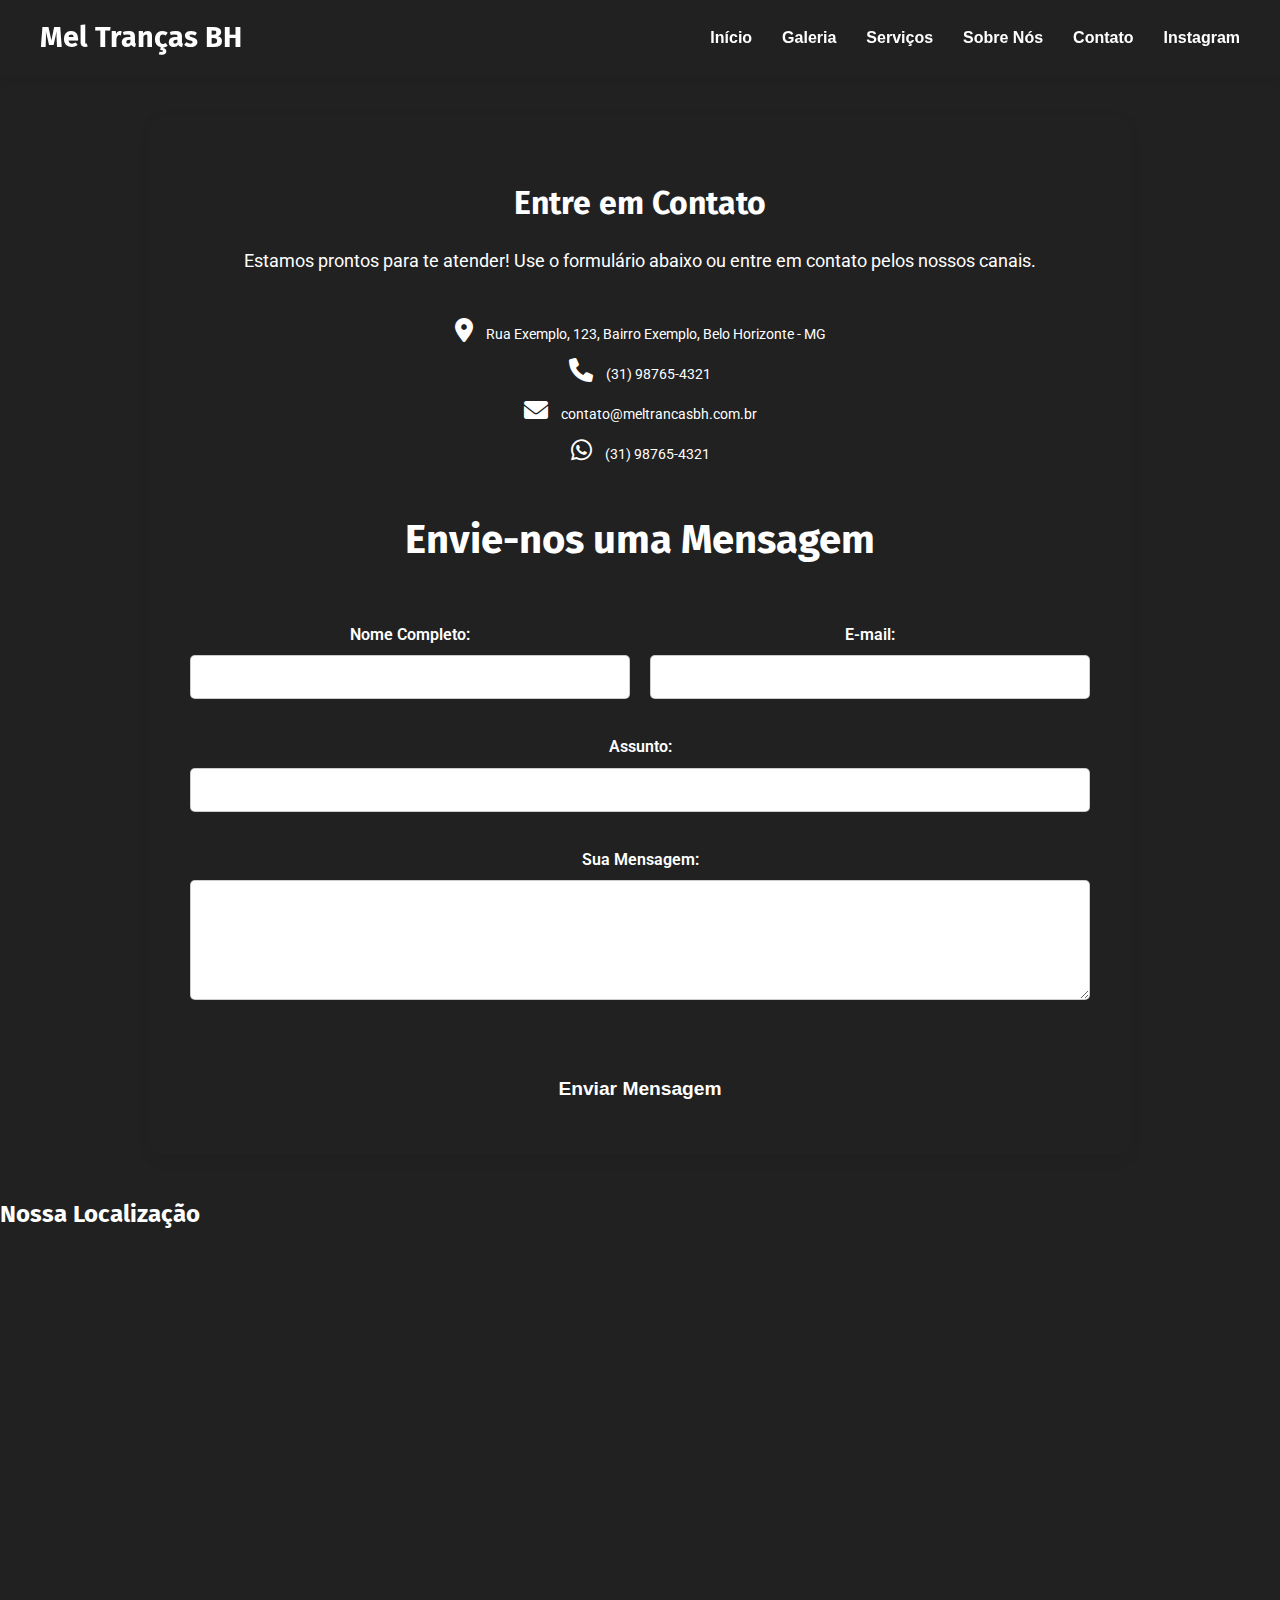
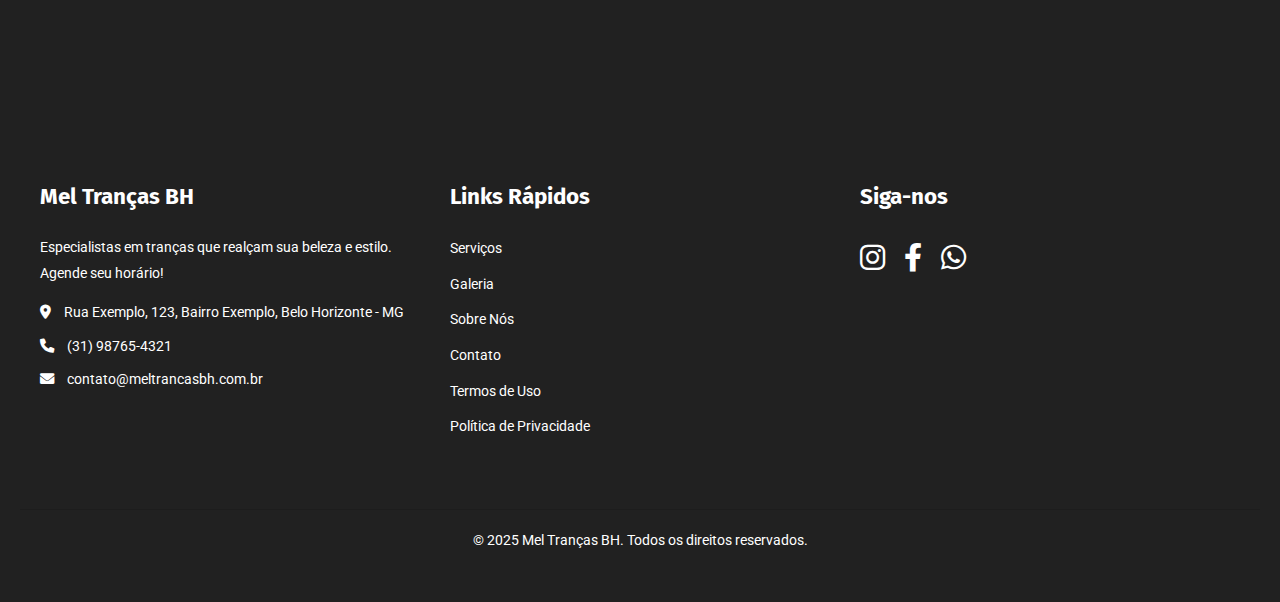
<file: contato.html>
<!DOCTYPE html>
<html lang="pt-BR">
<head>
    <meta charset="UTF-8">
    <meta name="viewport" content="width=device-width, initial-scale=1.0">
    <title>Contato - Mel Tranças BH</title>
    <link rel="stylesheet" href="style.css">
    <link rel="stylesheet" href="https://cdnjs.cloudflare.com/ajax/libs/font-awesome/6.0.0-beta3/css/all.min.css">
</head>
<body>
    <header>
        <nav>
            <div class="logo">
                <a href="index.html">Mel Tranças BH</a>
            </div>
            <ul class="nav-links">
                <li><a href="index.html">Início</a></li>
                <li><a href="galeria.html">Galeria</a></li>
                <li><a href="servicos.html">Serviços</a></li>
                <li><a href="sobre.html">Sobre Nós</a></li>
                <li><a href="contato.html">Contato</a></li>
                <li><a href="instagram.html">Instagram</a></li>
            </ul>
            <div class="burger">
                <div class="line1"></div>
                <div class="line2"></div>
                <div class="line3"></div>
            </div>
        </nav>
    </header>

    <main>
        <section class="contact-form-section">
            <h1>Entre em Contato</h1>
            <p class="contact-info">
                Estamos prontos para te atender! Use o formulário abaixo ou entre em contato pelos nossos canais.
            </p>
            <div class="contact-info">
                <span><i class="fas fa-map-marker-alt"></i> Rua Exemplo, 123, Bairro Exemplo, Belo Horizonte - MG</span>
                <span><i class="fas fa-phone"></i> (31) 98765-4321</span>
                <span><i class="fas fa-envelope"></i> contato@meltrancasbh.com.br</span>
                <span><i class="fab fa-whatsapp"></i> (31) 98765-4321</span>
            </div>

            <h2>Envie-nos uma Mensagem</h2>
            <form id="contactForm">
                <div class="form-group">
                    <label for="nome">Nome Completo:</label>
                    <input type="text" id="nome" name="nome" required>
                </div>
                <div class="form-group">
                    <label for="email">E-mail:</label>
                    <input type="email" id="email" name="email" required>
                </div>
                <div class="form-group full-width">
                    <label for="assunto">Assunto:</label>
                    <input type="text" id="assunto" name="assunto" required>
                </div>
                <div class="form-group full-width">
                    <label for="mensagem">Sua Mensagem:</label>
                    <textarea id="mensagem" name="mensagem" required></textarea>
                </div>
                <button type="submit">Enviar Mensagem</button>
            </form>
        </section>
        <section class="contact-map">
            <h2>Nossa Localização</h2>
            <iframe src="https://www.google.com/maps/embed?pb=!1m18!1m12!1m3!1d3749.569424785897!2d-43.93806282570086!3d-19.91892953689456!2m3!1f0!2f0!3f0!3m2!1i1024!2i768!4f13.1!3m3!1m2!1s0xa69986b53b3b3b%3A0x6a0c0a0a0a0a0a0a!2sBelo%20Horizonte%2C%20MG!5e0!3m2!1spt-BR!2sbr!4v1700000000000!5m2!1spt-BR!2sbr" width="100%" height="450" style="border:0;" allowfullscreen="" loading="lazy"></iframe>
        </section>
    </main>

    <footer>
        <div class="footer-content">
            <div class="footer-section about">
                <h3>Mel Tranças BH</h3>
                <p>Especialistas em tranças que realçam sua beleza e estilo. Agende seu horário!</p>
                <div class="contact-info">
                    <span><i class="fas fa-map-marker-alt"></i> Rua Exemplo, 123, Bairro Exemplo, Belo Horizonte - MG</span>
                    <span><i class="fas fa-phone"></i> (31) 98765-4321</span>
                    <span><i class="fas fa-envelope"></i> contato@meltrancasbh.com.br</span>
                </div>
            </div>
            <div class="footer-section links">
                <h3>Links Rápidos</h3>
                <ul>
                    <li><a href="servicos.html">Serviços</a></li>
                    <li><a href="galeria.html">Galeria</a></li>
                    <li><a href="sobre.html">Sobre Nós</a></li>
                    <li><a href="contato.html">Contato</a></li>
                    <li><a href="termos.html">Termos de Uso</a></li>
                    <li><a href="privacidade.html">Política de Privacidade</a></li>
                </ul>
            </div>
            <div class="footer-section social">
                <h3>Siga-nos</h3>
                <a href="https://instagram.com/meltrancasbh" target="_blank"><i class="fab fa-instagram"></i></a>
                <a href="https://facebook.com/meltrancasbh" target="_blank"><i class="fab fa-facebook-f"></i></a>
                <a href="https://wa.me/5531987654321" target="_blank"><i class="fab fa-whatsapp"></i></a>
            </div>
        </div>
        <div class="footer-bottom">
            &copy; 2025 Mel Tranças BH. Todos os direitos reservados.
        </div>
    </footer>

    <script src="script.js"></script>
</body>
</html>
</file>
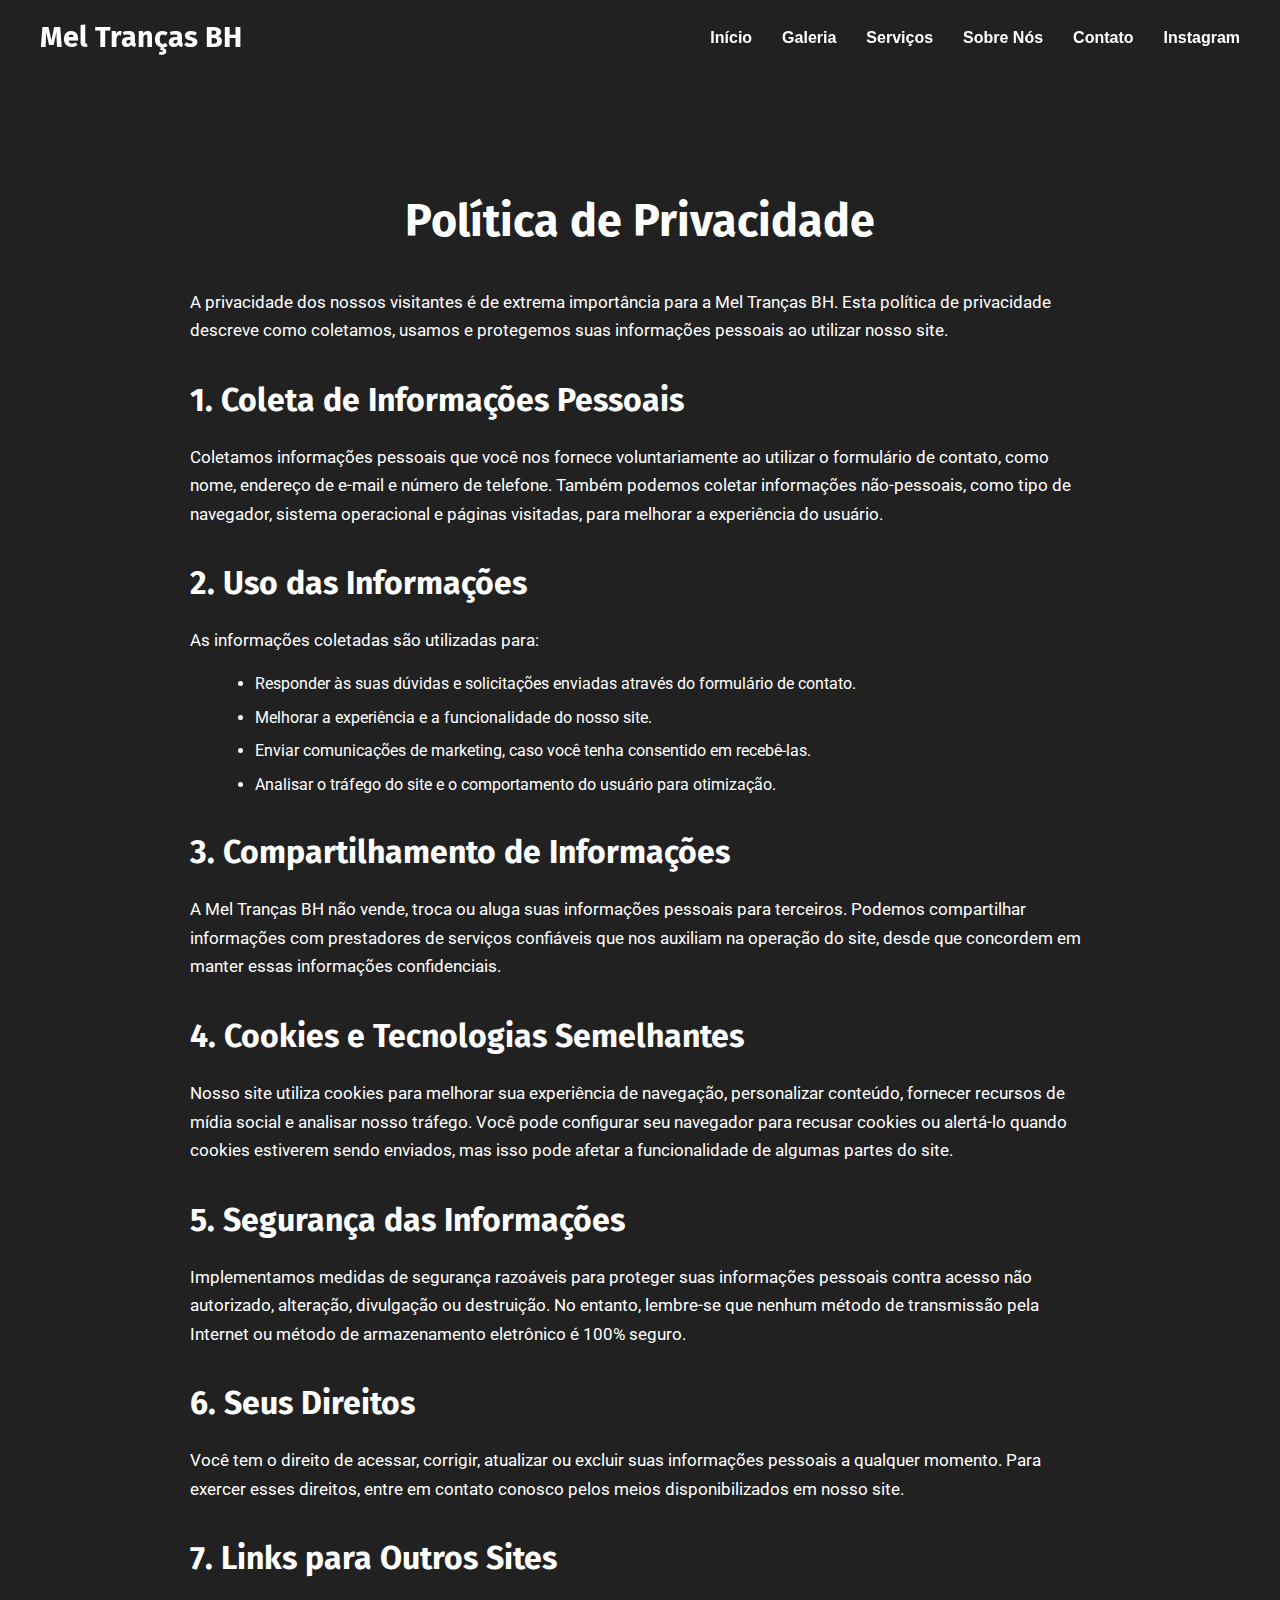
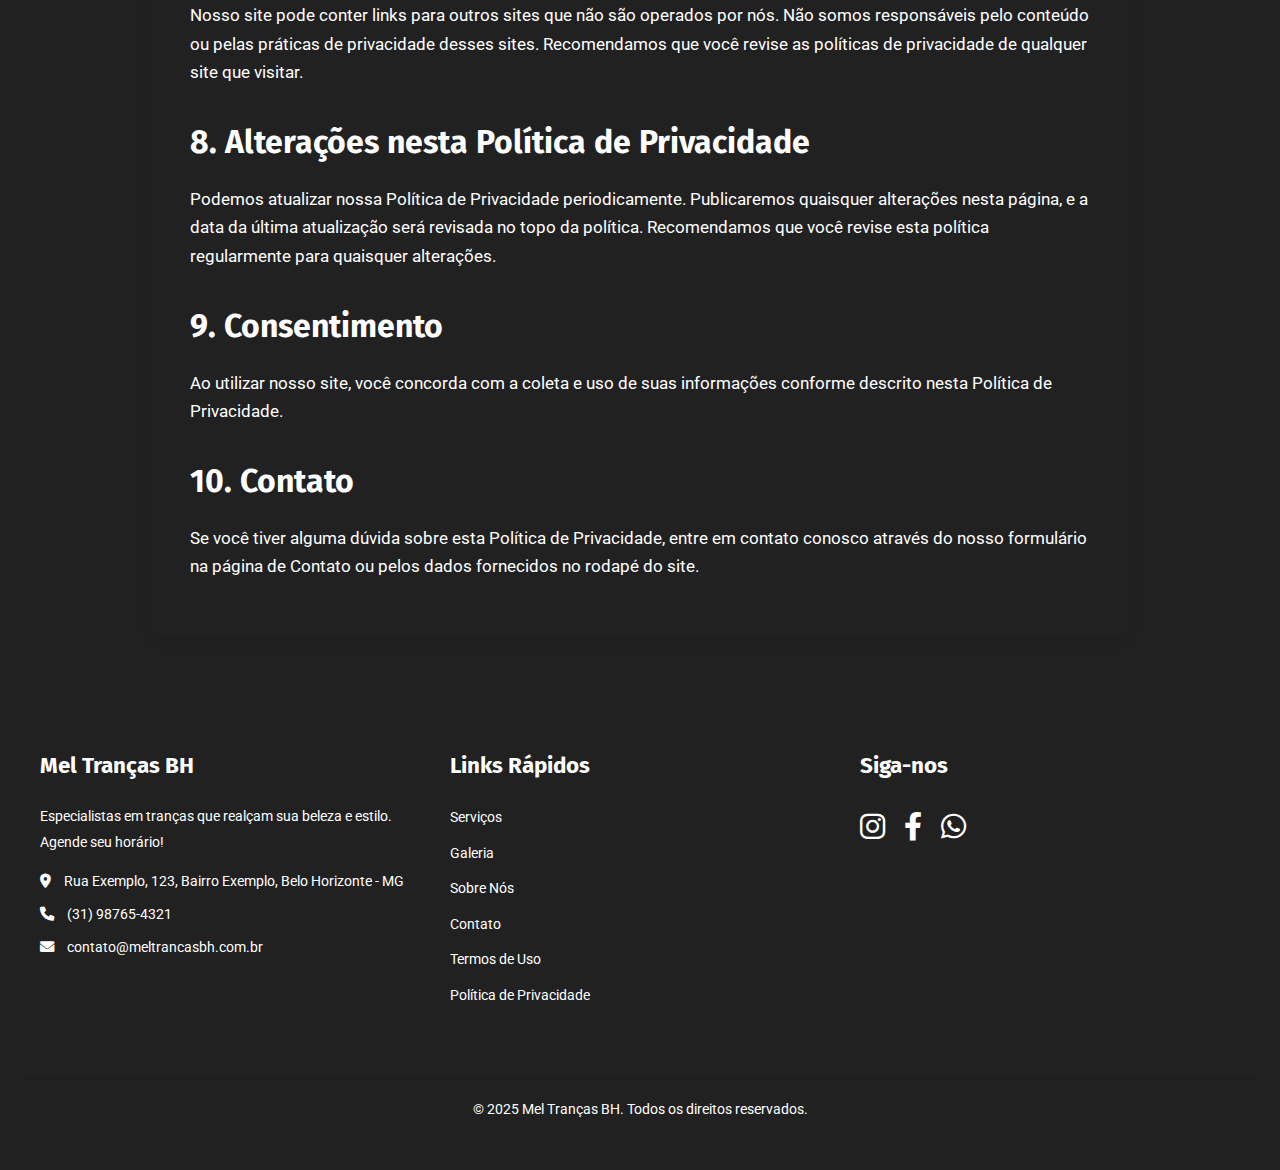
<file: privacidade.html>
<!DOCTYPE html>
<html lang="pt-BR">
<head>
    <meta charset="UTF-8">
    <meta name="viewport" content="width=device-width, initial-scale=1.0">
    <title>Política de Privacidade - Mel Tranças BH</title>
    <link rel="stylesheet" href="style.css">
    <link rel="stylesheet" href="https://cdnjs.cloudflare.com/ajax/libs/font-awesome/6.0.0-beta3/css/all.min.css">
</head>
<body>
    <header>
        <nav>
            <div class="logo">
                <a href="index.html">Mel Tranças BH</a>
            </div>
            <ul class="nav-links">
                <li><a href="index.html">Início</a></li>
                <li><a href="galeria.html">Galeria</a></li>
                <li><a href="servicos.html">Serviços</a></li>
                <li><a href="sobre.html">Sobre Nós</a></li>
                <li><a href="contato.html">Contato</a></li>
                <li><a href="instagram.html">Instagram</a></li>
            </ul>
            <div class="burger">
                <div class="line1"></div>
                <div class="line2"></div>
                <div class="line3"></div>
            </div>
        </nav>
    </header>

    <main>
        <section class="info-page-content">
            <h1>Política de Privacidade</h1>
            <p>A privacidade dos nossos visitantes é de extrema importância para a Mel Tranças BH. Esta política de privacidade descreve como coletamos, usamos e protegemos suas informações pessoais ao utilizar nosso site.</p>

            <h2>1. Coleta de Informações Pessoais</h2>
            <p>Coletamos informações pessoais que você nos fornece voluntariamente ao utilizar o formulário de contato, como nome, endereço de e-mail e número de telefone. Também podemos coletar informações não-pessoais, como tipo de navegador, sistema operacional e páginas visitadas, para melhorar a experiência do usuário.</p>

            <h2>2. Uso das Informações</h2>
            <p>As informações coletadas são utilizadas para:</p>
            <ul>
                <li>Responder às suas dúvidas e solicitações enviadas através do formulário de contato.</li>
                <li>Melhorar a experiência e a funcionalidade do nosso site.</li>
                <li>Enviar comunicações de marketing, caso você tenha consentido em recebê-las.</li>
                <li>Analisar o tráfego do site e o comportamento do usuário para otimização.</li>
            </ul>

            <h2>3. Compartilhamento de Informações</h2>
            <p>A Mel Tranças BH não vende, troca ou aluga suas informações pessoais para terceiros. Podemos compartilhar informações com prestadores de serviços confiáveis que nos auxiliam na operação do site, desde que concordem em manter essas informações confidenciais.</p>

            <h2>4. Cookies e Tecnologias Semelhantes</h2>
            <p>Nosso site utiliza cookies para melhorar sua experiência de navegação, personalizar conteúdo, fornecer recursos de mídia social e analisar nosso tráfego. Você pode configurar seu navegador para recusar cookies ou alertá-lo quando cookies estiverem sendo enviados, mas isso pode afetar a funcionalidade de algumas partes do site.</p>

            <h2>5. Segurança das Informações</h2>
            <p>Implementamos medidas de segurança razoáveis para proteger suas informações pessoais contra acesso não autorizado, alteração, divulgação ou destruição. No entanto, lembre-se que nenhum método de transmissão pela Internet ou método de armazenamento eletrônico é 100% seguro.</p>

            <h2>6. Seus Direitos</h2>
            <p>Você tem o direito de acessar, corrigir, atualizar ou excluir suas informações pessoais a qualquer momento. Para exercer esses direitos, entre em contato conosco pelos meios disponibilizados em nosso site.</p>

            <h2>7. Links para Outros Sites</h2>
            <p>Nosso site pode conter links para outros sites que não são operados por nós. Não somos responsáveis pelo conteúdo ou pelas práticas de privacidade desses sites. Recomendamos que você revise as políticas de privacidade de qualquer site que visitar.</p>

            <h2>8. Alterações nesta Política de Privacidade</h2>
            <p>Podemos atualizar nossa Política de Privacidade periodicamente. Publicaremos quaisquer alterações nesta página, e a data da última atualização será revisada no topo da política. Recomendamos que você revise esta política regularmente para quaisquer alterações.</p>

            <h2>9. Consentimento</h2>
            <p>Ao utilizar nosso site, você concorda com a coleta e uso de suas informações conforme descrito nesta Política de Privacidade.</p>

            <h2>10. Contato</h2>
            <p>Se você tiver alguma dúvida sobre esta Política de Privacidade, entre em contato conosco através do nosso formulário na página de Contato ou pelos dados fornecidos no rodapé do site.</p>
        </section>
    </main>

    <footer>
        <div class="footer-content">
            <div class="footer-section about">
                <h3>Mel Tranças BH</h3>
                <p>Especialistas em tranças que realçam sua beleza e estilo. Agende seu horário!</p>
                <div class="contact-info">
                    <span><i class="fas fa-map-marker-alt"></i> Rua Exemplo, 123, Bairro Exemplo, Belo Horizonte - MG</span>
                    <span><i class="fas fa-phone"></i> (31) 98765-4321</span>
                    <span><i class="fas fa-envelope"></i> contato@meltrancasbh.com.br</span>
                </div>
            </div>
            <div class="footer-section links">
                <h3>Links Rápidos</h3>
                <ul>
                    <li><a href="servicos.html">Serviços</a></li>
                    <li><a href="galeria.html">Galeria</a></li>
                    <li><a href="sobre.html">Sobre Nós</a></li>
                    <li><a href="contato.html">Contato</a></li>
                    <li><a href="termos.html">Termos de Uso</a></li>
                    <li><a href="privacidade.html">Política de Privacidade</a></li>
                </ul>
            </div>
            <div class="footer-section social">
                <h3>Siga-nos</h3>
                <a href="https://instagram.com/meltrancasbh" target="_blank"><i class="fab fa-instagram"></i></a>
                <a href="https://facebook.com/meltrancasbh" target="_blank"><i class="fab fa-facebook-f"></i></a>
                <a href="https://wa.me/5531987654321" target="_blank"><i class="fab fa-whatsapp"></i></a>
            </div>
        </div>
        <div class="footer-bottom">
            &copy; 2025 Mel Tranças BH. Todos os direitos reservados.
        </div>
    </footer>

    <script src="script.js"></script>
</body>
</html>
</file>
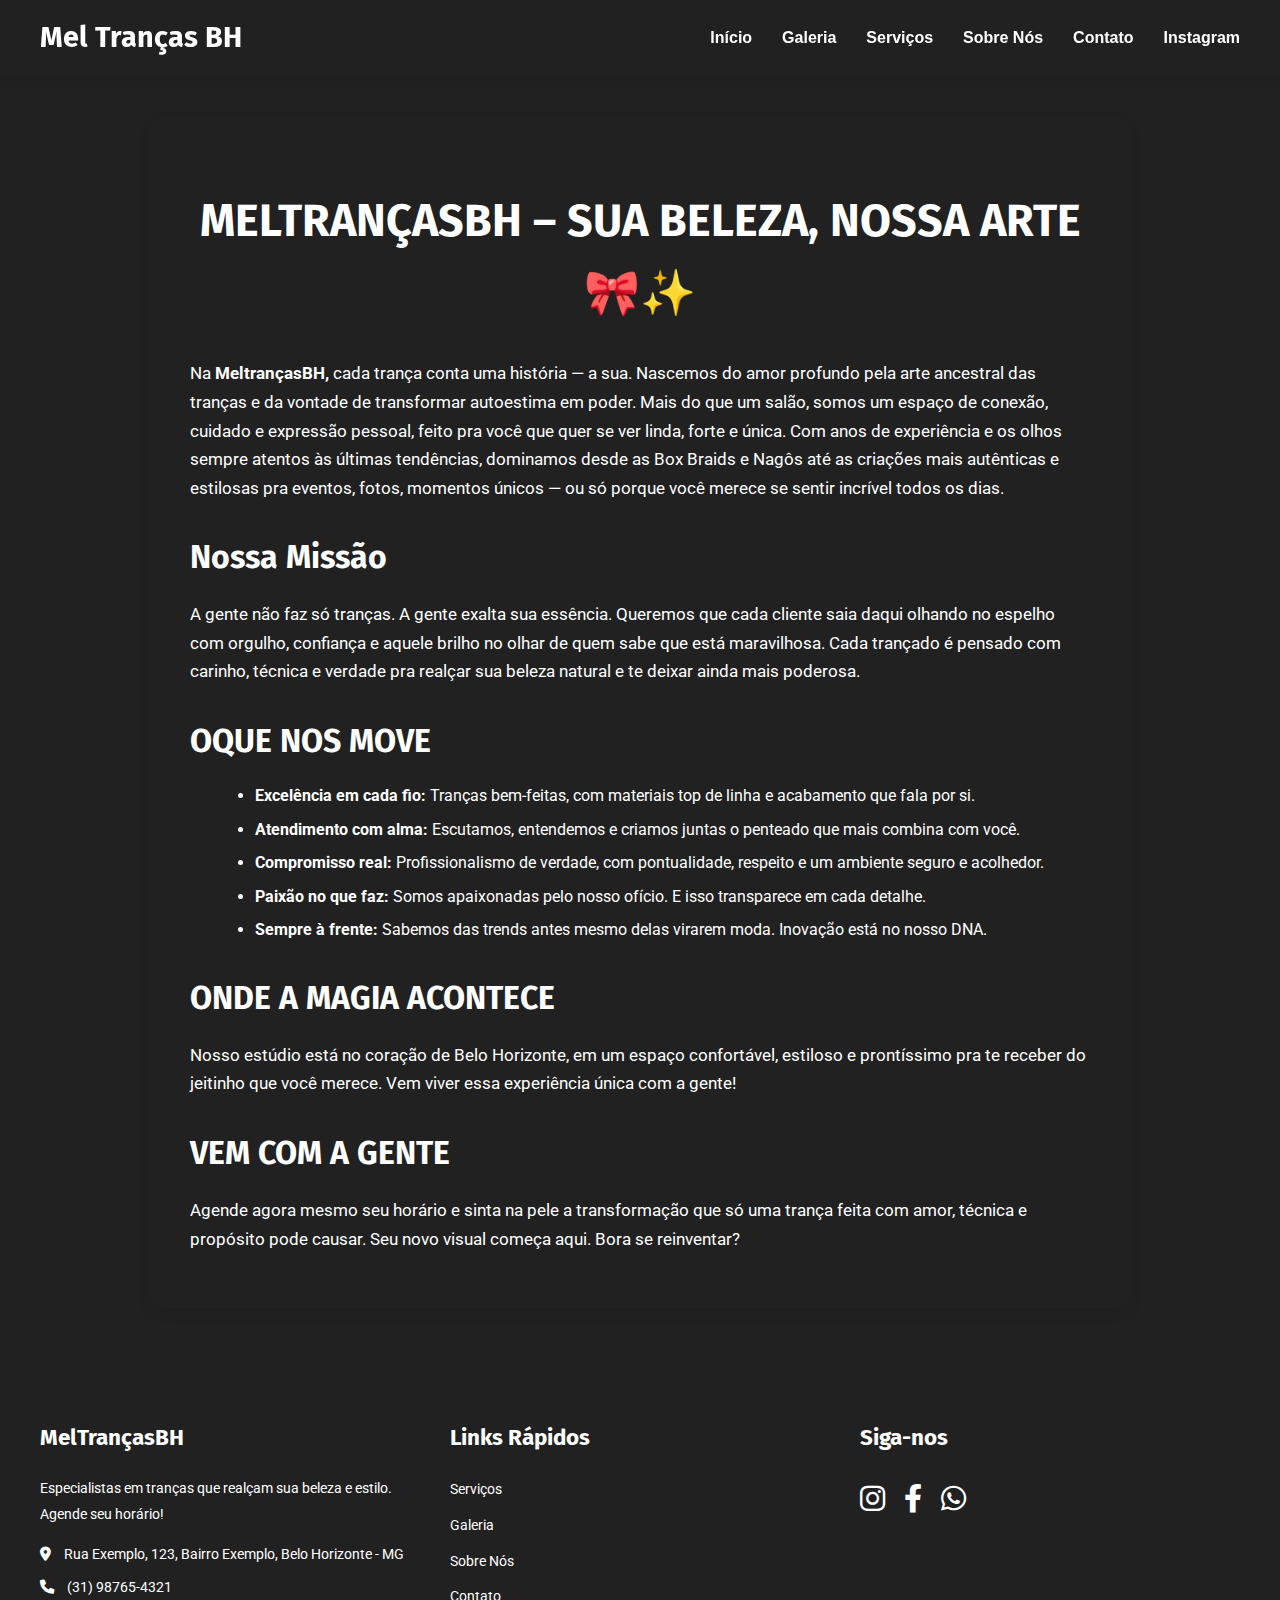
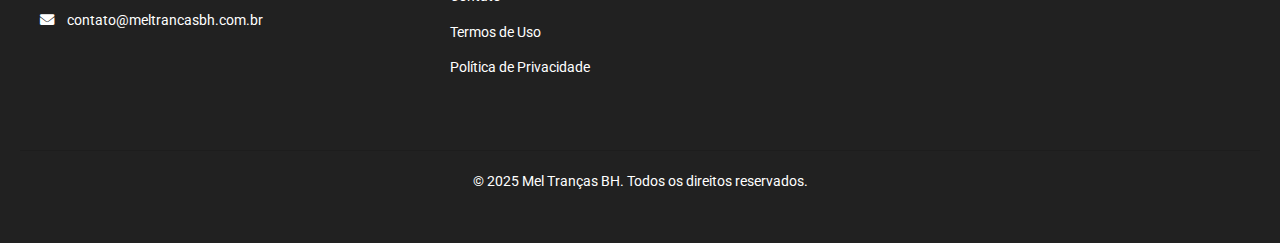
<file: sobre.html>
<!DOCTYPE html>
<html lang="pt-BR">
<head>
    <meta charset="UTF-8">
    <meta name="viewport" content="width=device-width, initial-scale=1.0">
    <title>Sobre Nós - Mel Tranças BH</title>
    <link rel="stylesheet" href="style.css">
    <link rel="stylesheet" href="https://cdnjs.cloudflare.com/ajax/libs/font-awesome/6.0.0-beta3/css/all.min.css">
</head>
<body>
    <header>
        <nav>
            <div class="logo">
                <a href="index.html">Mel Tranças BH</a>
            </div>
            <ul class="nav-links">
                <li><a href="index.html">Início</a></li>
                <li><a href="galeria.html">Galeria</a></li>
                <li><a href="servicos.html">Serviços</a></li>
                <li><a href="sobre.html">Sobre Nós</a></li>
                <li><a href="contato.html">Contato</a></li>
                <li><a href="instagram.html">Instagram</a></li>
            </ul>
            <div class="burger">
                <div class="line1"></div>
                <div class="line2"></div>
                <div class="line3"></div>
            </div>
        </nav>
    </header>

    <main>
        <section class="info-page-content">
            <h1>MELTRANÇASBH – SUA BELEZA, NOSSA ARTE 🎀✨</h1>
            <p>Na <strong>MeltrançasBH,</strong> cada trança conta uma história — a sua. Nascemos do amor profundo pela arte ancestral das tranças e da vontade de transformar autoestima em poder. Mais do que um salão, somos um espaço de conexão, cuidado e expressão pessoal, feito pra você que quer se ver linda, forte e única.

Com anos de experiência e os olhos sempre atentos às últimas tendências, dominamos desde as Box Braids e Nagôs até as criações mais autênticas e estilosas pra eventos, fotos, momentos únicos — ou só porque você merece se sentir incrível todos os dias.</p>

            <h2>Nossa Missão</h2>
            <p>A gente não faz só tranças. A gente exalta sua essência. Queremos que cada cliente saia daqui olhando no espelho com orgulho, confiança e aquele brilho no olhar de quem sabe que está maravilhosa. Cada trançado é pensado com carinho, técnica e verdade pra realçar sua beleza natural e te deixar ainda mais poderosa.</p>

            <h2>OQUE NOS MOVE</h2>
            <ul>
                <li><strong>Excelência em cada fio:</strong> Tranças bem-feitas, com materiais top de linha e acabamento que fala por si.</li>
                <li><strong>Atendimento com alma:</strong> Escutamos, entendemos e criamos juntas o penteado que mais combina com você.</li>
                <li><strong>Compromisso real:</strong> Profissionalismo de verdade, com pontualidade, respeito e um ambiente seguro e acolhedor.</li>
                <li><strong>Paixão no que faz:</strong> Somos apaixonadas pelo nosso ofício. E isso transparece em cada detalhe.</li>
                <li><strong> Sempre à frente:</strong> Sabemos das trends antes mesmo delas virarem moda. Inovação está no nosso DNA.</li>
            </ul>

            <h2>ONDE A MAGIA ACONTECE</h2>
            <p>Nosso estúdio está no coração de Belo Horizonte, em um espaço confortável, estiloso e prontíssimo pra te receber do jeitinho que você merece. Vem viver essa experiência única com a gente!</p> 
            <h2>VEM COM A GENTE</h2>
            <p>Agende agora mesmo seu horário e sinta na pele a transformação que só uma trança feita com amor, técnica e propósito pode causar.
Seu novo visual começa aqui. Bora se reinventar?</p>
        </section>
    </main>

    <footer>
        <div class="footer-content">
            <div class="footer-section about">
                <h3>MelTrançasBH</h3>
                <p>Especialistas em tranças que realçam sua beleza e estilo. Agende seu horário!</p>
                <div class="contact-info">
                    <span><i class="fas fa-map-marker-alt"></i> Rua Exemplo, 123, Bairro Exemplo, Belo Horizonte - MG</span>
                    <span><i class="fas fa-phone"></i> (31) 98765-4321</span>
                    <span><i class="fas fa-envelope"></i> contato@meltrancasbh.com.br</span>
                </div>
            </div>
            <div class="footer-section links">
                <h3>Links Rápidos</h3>
                <ul>
                    <li><a href="servicos.html">Serviços</a></li>
                    <li><a href="galeria.html">Galeria</a></li>
                    <li><a href="sobre.html">Sobre Nós</a></li>
                    <li><a href="contato.html">Contato</a></li>
                    <li><a href="termos.html">Termos de Uso</a></li>
                    <li><a href="privacidade.html">Política de Privacidade</a></li>
                </ul>
            </div>
            <div class="footer-section social">
                <h3>Siga-nos</h3>
                <a href="https://instagram.com/meltrancasbh" target="_blank"><i class="fab fa-instagram"></i></a>
                <a href="https://facebook.com/meltrancasbh" target="_blank"><i class="fab fa-facebook-f"></i></a>
                <a href="https://wa.me/5531987654321" target="_blank"><i class="fab fa-whatsapp"></i></a>
            </div>
        </div>
        <div class="footer-bottom">
            &copy; 2025 Mel Tranças BH. Todos os direitos reservados.
        </div>
    </footer>

    <script src="script.js"></script>
</body>
</html>
</file>
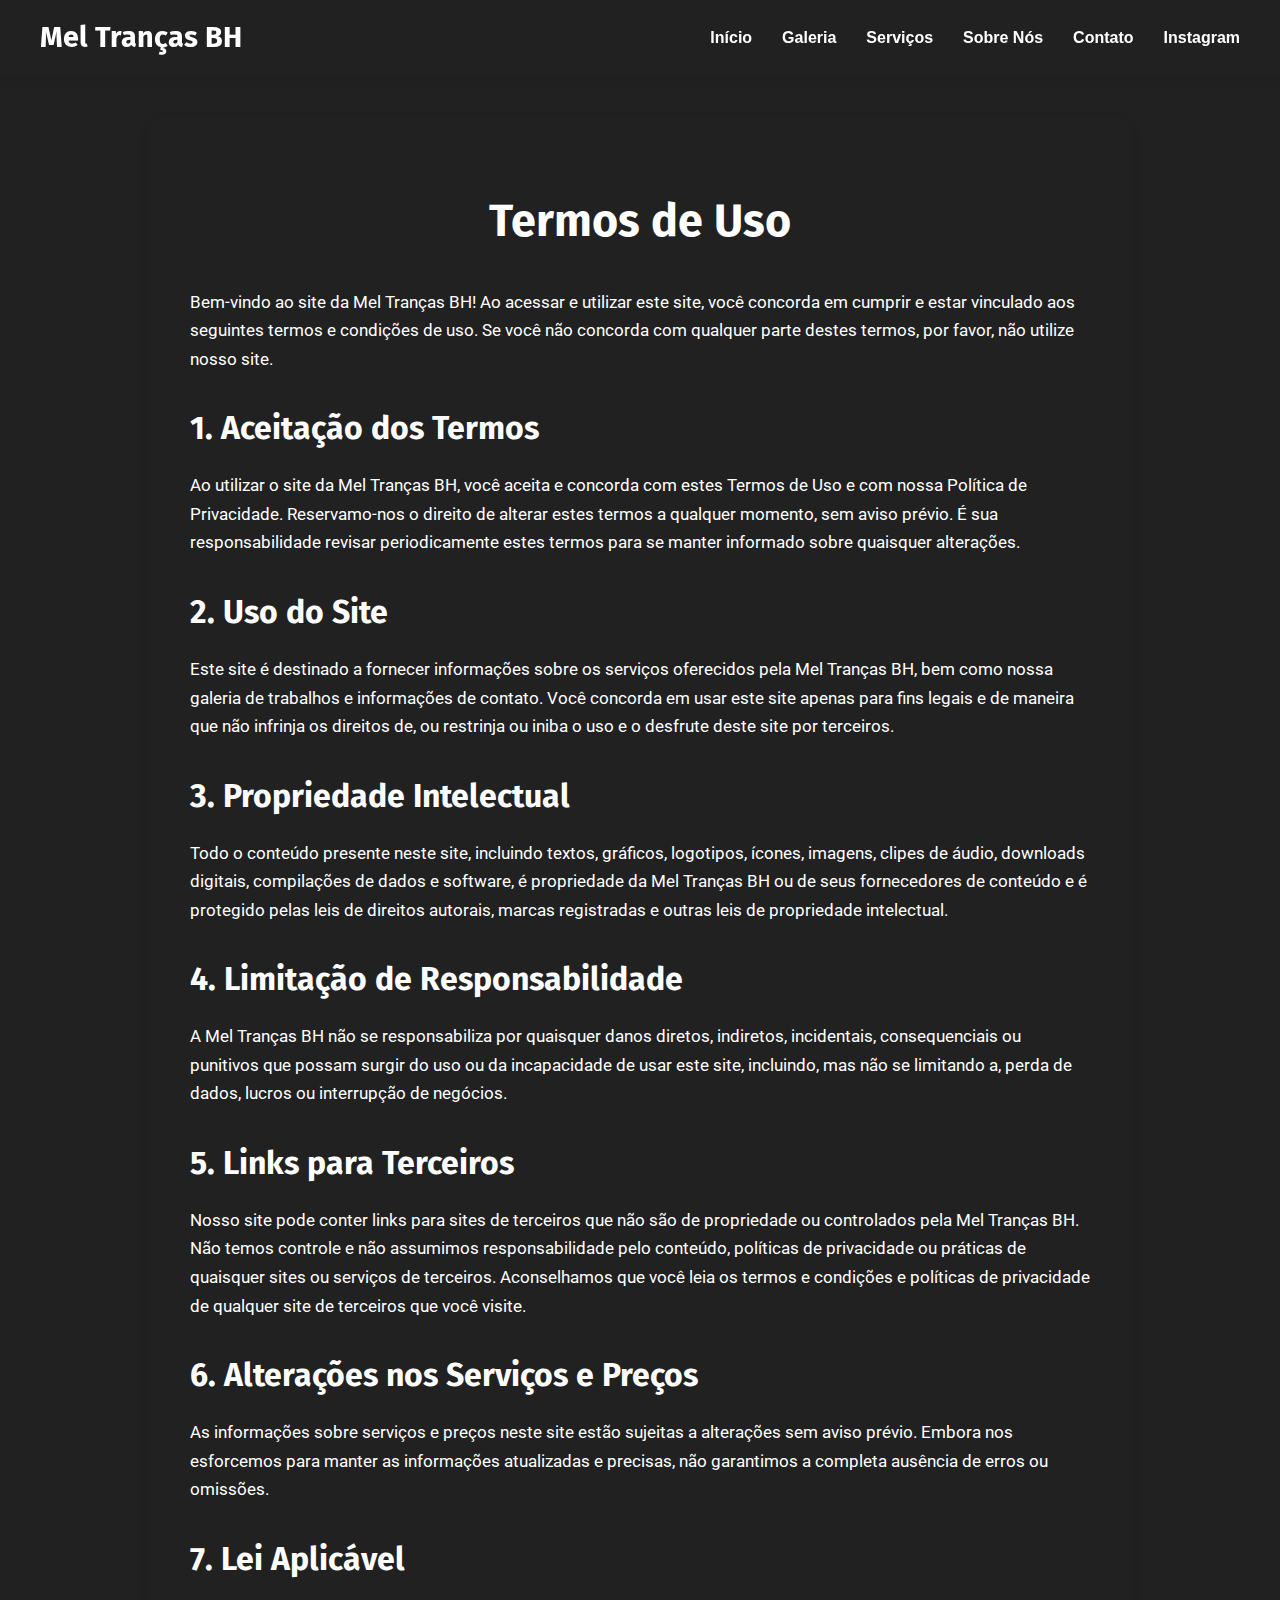
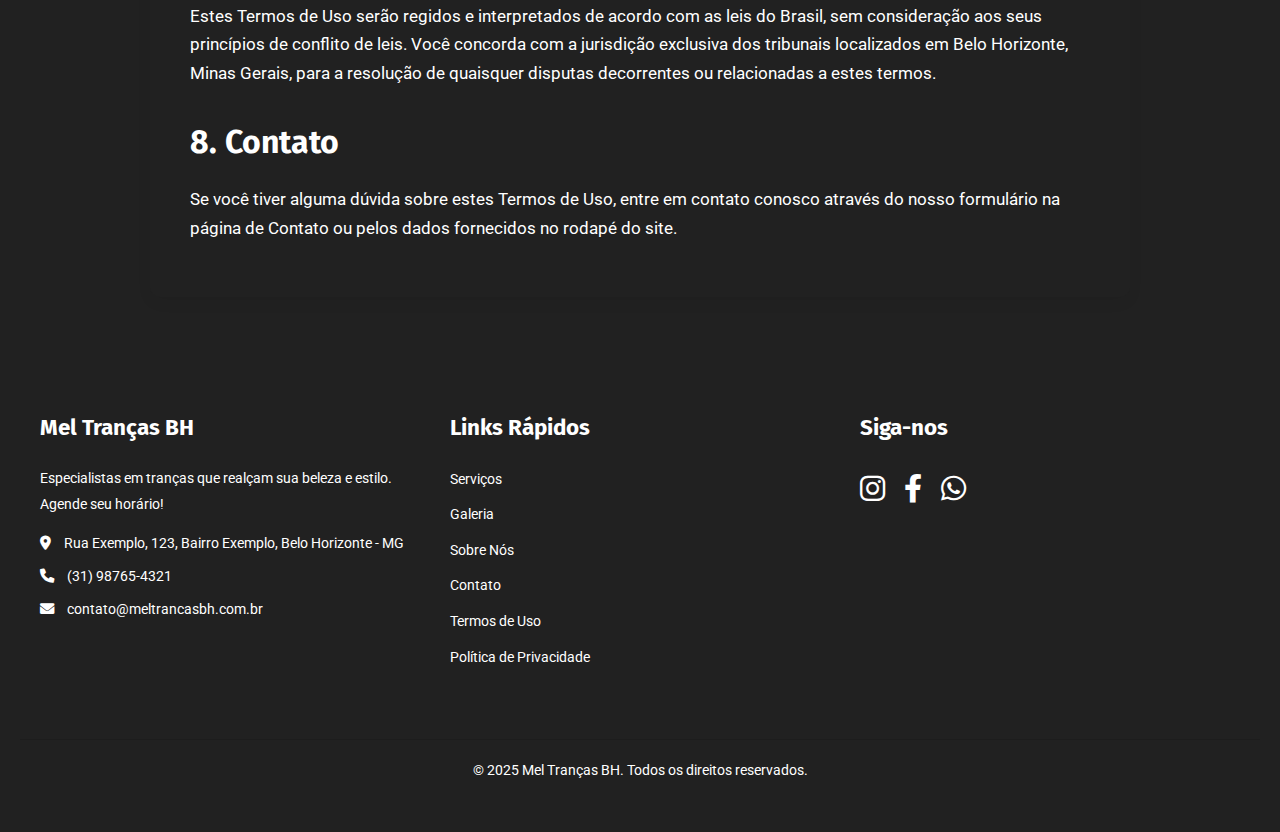
<file: termos.html>
<!DOCTYPE html>
<html lang="pt-BR">
<head>
    <meta charset="UTF-8">
    <meta name="viewport" content="width=device-width, initial-scale=1.0">
    <title>Termos de Uso - Mel Tranças BH</title>
    <link rel="stylesheet" href="style.css">
    <link rel="stylesheet" href="https://cdnjs.cloudflare.com/ajax/libs/font-awesome/6.0.0-beta3/css/all.min.css">
</head>
<body>
    <header>
        <nav>
            <div class="logo">
                <a href="index.html">Mel Tranças BH</a>
            </div>
            <ul class="nav-links">
                <li><a href="index.html">Início</a></li>
                <li><a href="galeria.html">Galeria</a></li>
                <li><a href="servicos.html">Serviços</a></li>
                <li><a href="sobre.html">Sobre Nós</a></li>
                <li><a href="contato.html">Contato</a></li>
                <li><a href="instagram.html">Instagram</a></li>
            </ul>
            <div class="burger">
                <div class="line1"></div>
                <div class="line2"></div>
                <div class="line3"></div>
            </div>
        </nav>
    </header>

    <main>
        <section class="info-page-content">
            <h1>Termos de Uso</h1>
            <p>Bem-vindo ao site da Mel Tranças BH! Ao acessar e utilizar este site, você concorda em cumprir e estar vinculado aos seguintes termos e condições de uso. Se você não concorda com qualquer parte destes termos, por favor, não utilize nosso site.</p>

            <h2>1. Aceitação dos Termos</h2>
            <p>Ao utilizar o site da Mel Tranças BH, você aceita e concorda com estes Termos de Uso e com nossa Política de Privacidade. Reservamo-nos o direito de alterar estes termos a qualquer momento, sem aviso prévio. É sua responsabilidade revisar periodicamente estes termos para se manter informado sobre quaisquer alterações.</p>

            <h2>2. Uso do Site</h2>
            <p>Este site é destinado a fornecer informações sobre os serviços oferecidos pela Mel Tranças BH, bem como nossa galeria de trabalhos e informações de contato. Você concorda em usar este site apenas para fins legais e de maneira que não infrinja os direitos de, ou restrinja ou iniba o uso e o desfrute deste site por terceiros.</p>

            <h2>3. Propriedade Intelectual</h2>
            <p>Todo o conteúdo presente neste site, incluindo textos, gráficos, logotipos, ícones, imagens, clipes de áudio, downloads digitais, compilações de dados e software, é propriedade da Mel Tranças BH ou de seus fornecedores de conteúdo e é protegido pelas leis de direitos autorais, marcas registradas e outras leis de propriedade intelectual.</p>

            <h2>4. Limitação de Responsabilidade</h2>
            <p>A Mel Tranças BH não se responsabiliza por quaisquer danos diretos, indiretos, incidentais, consequenciais ou punitivos que possam surgir do uso ou da incapacidade de usar este site, incluindo, mas não se limitando a, perda de dados, lucros ou interrupção de negócios.</p>

            <h2>5. Links para Terceiros</h2>
            <p>Nosso site pode conter links para sites de terceiros que não são de propriedade ou controlados pela Mel Tranças BH. Não temos controle e não assumimos responsabilidade pelo conteúdo, políticas de privacidade ou práticas de quaisquer sites ou serviços de terceiros. Aconselhamos que você leia os termos e condições e políticas de privacidade de qualquer site de terceiros que você visite.</p>

            <h2>6. Alterações nos Serviços e Preços</h2>
            <p>As informações sobre serviços e preços neste site estão sujeitas a alterações sem aviso prévio. Embora nos esforcemos para manter as informações atualizadas e precisas, não garantimos a completa ausência de erros ou omissões.</p>

            <h2>7. Lei Aplicável</h2>
            <p>Estes Termos de Uso serão regidos e interpretados de acordo com as leis do Brasil, sem consideração aos seus princípios de conflito de leis. Você concorda com a jurisdição exclusiva dos tribunais localizados em Belo Horizonte, Minas Gerais, para a resolução de quaisquer disputas decorrentes ou relacionadas a estes termos.</p>

            <h2>8. Contato</h2>
            <p>Se você tiver alguma dúvida sobre estes Termos de Uso, entre em contato conosco através do nosso formulário na página de Contato ou pelos dados fornecidos no rodapé do site.</p>
        </section>
    </main>

    <footer>
        <div class="footer-content">
            <div class="footer-section about">
                <h3>Mel Tranças BH</h3>
                <p>Especialistas em tranças que realçam sua beleza e estilo. Agende seu horário!</p>
                <div class="contact-info">
                    <span><i class="fas fa-map-marker-alt"></i> Rua Exemplo, 123, Bairro Exemplo, Belo Horizonte - MG</span>
                    <span><i class="fas fa-phone"></i> (31) 98765-4321</span>
                    <span><i class="fas fa-envelope"></i> contato@meltrancasbh.com.br</span>
                </div>
            </div>
            <div class="footer-section links">
                <h3>Links Rápidos</h3>
                <ul>
                    <li><a href="servicos.html">Serviços</a></li>
                    <li><a href="galeria.html">Galeria</a></li>
                    <li><a href="sobre.html">Sobre Nós</a></li>
                    <li><a href="contato.html">Contato</a></li>
                    <li><a href="termos.html">Termos de Uso</a></li>
                    <li><a href="privacidade.html">Política de Privacidade</a></li>
                </ul>
            </div>
            <div class="footer-section social">
                <h3>Siga-nos</h3>
                <a href="https://instagram.com/meltrancasbh" target="_blank"><i class="fab fa-instagram"></i></a>
                <a href="https://facebook.com/meltrancasbh" target="_blank"><i class="fab fa-facebook-f"></i></a>
                <a href="https://wa.me/5531987654321" target="_blank"><i class="fab fa-whatsapp"></i></a>
            </div>
        </div>
        <div class="footer-bottom">
            &copy; 2025 Mel Tranças BH. Todos os direitos reservados.
        </div>
    </footer>

    <script src="script.js"></script>
</body>
</html>
</file>
<file: style.css>
/* Importação de Fontes (Exemplo: Google Fonts) */
@import url('https://fonts.googleapis.com/css2?family=Fira+Sans:wght@700&family=Roboto:wght@400;500&display=swap');

:root {
    /* Variáveis de Cor - PERSONALIZAR AQUI */
    /* Estas variáveis estão sem valores para que você possa defini-los um por um. */
    /* Exemplo: --primary-color: #8A2BE2; */

    --primary-color: ;
    --secondary-color: ;
    --text-color: #fff;
    --light-bg: ;
    --dark-bg: ;
    --white: ;
    --gray-light: ;
    --gray-dark: ;
    --whatsapp-green: ;

    --cor-fundo-geral: #212121;
    --cor-texto-padrao: #fff;
    --cor-cabecalho-fundo: #212121;
    --cor-cabecalho-texto: #fff;
    --cor-titulo-principal: #fff;
    --cor-subtitulo-hero: #fff;
    --cor-botao-primario-fundo: ;
    --cor-botao-primario-texto: #fff;
    --cor-botao-secundario-borda: #fefefe;
    --cor-botao-secundario-texto: #212121;
    --cor-servico-item-fundo: ;
    --cor-galeria-overlay: ; /* Ex: rgba(0, 0, 0, 0.7) */
    --cor-depoimentos-fundo: ;
    --cor-depoimentos-texto: ;
    --cor-rodape-fundo: #212121;
    --cor-rodape-texto: #fff;
    --cor-icones-sociais: #fff;

    /* Variáveis de sombra - Manter ou personalizar */
    --servico-card-shadow: 0 5px 15px rgba(0, 0, 0, 0.1);
    --servico-card-hover-shadow: 0 10px 25px rgba(0, 0, 0, 0.2);
    /* Cores de texto para o card de serviço - Vão usar as variáveis acima quando definidas */
    --servico-item-title-color: var(--cor-titulo-principal);
    --servico-item-text-color: var(--cor-texto-padrao);
}

/* Base e Tipografia */
body {
    font-family: 'Roboto', sans-serif;
    margin: 0;
    padding: 0;
    line-height: 1.6;
    color: var(--cor-texto-padrao); /* Use a variável para personalizar */
    background-color: var(--cor-fundo-geral); /* Use a variável para personalizar */
    overflow-x: hidden;
}

h1, h2, h3, h4, h5, h6 {
    font-family: 'Fira Sans', sans-serif;
    color: var(--cor-titulo-principal); /* Use a variável para personalizar */
    margin-bottom: 1rem;
}

.hero-content p {
    font-family: 'Arial Nova', sans-serif; /* Se Arial Nova não carregar, ele usará a próxima fonte disponível */
    font-size: 1.3rem;
    margin-bottom: 30px;
    color: var(--cor-subtitulo-hero); /* Use a variável para personalizar */
}

a {
    text-decoration: none;
    color: var(--cor-titulo-principal); /* Use a variável para personalizar */
    transition: color 0.3s ease;
}

a:hover {
    color: var(--secondary-color); /* Use a variável para personalizar */
}

.container {
    max-width: 1200px;
    margin: 0 auto;
    padding: 20px;
}

/* Botões */
.btn-primary, .btn-secondary {
    display: inline-block;
    padding: 12px 25px;
    border-radius: 5px;
    font-weight: 600;
    text-align: center;
    transition: background-color 0.3s ease, transform 0.2s ease;
    cursor: pointer;
    margin-top: 15px;
}

.btn-primary {
    background-color: var(--cor-botao-primario-fundo); /* Personalizar */
    color: var(--cor-botao-primario-texto); /* Personalizar */
    border: none;
}

.btn-primary:hover {
    background-color: var(--secondary-color); /* Personalizar */
    transform: translateY(-2px);
}

.btn-whatsapp {
    background-color: var(--whatsapp-green); /* Personalizar */
    color: var(--white); /* Personalizar */
    margin-left: 10px;
}

.btn-whatsapp:hover {
    background-color: ; /* Personalizar */
    transform: translateY(-2px);
}

.btn-secondary {
    background-color: transparent;
    color: var(--cor-botao-secundario-texto); /* Personalizar */
    border: 2px solid var(--cor-botao-secundario-borda); /* Personalizar */
}

.btn-secondary:hover {
    background-color: var(--cor-botao-secundario-borda); /* Personalizar */
    color: var(--white); /* Personalizar */
    transform: translateY(-2px);
}

/* Header e Navegação */
header {
    background-color: var(--cor-cabecalho-fundo); /* Personalizar */
    color: var(--cor-cabecalho-texto); /* Personalizar */
    padding: 15px 0;
    box-shadow: 0 2px 10px rgba(0, 0, 0, 0.1);
    position: sticky;
    top: 0;
    z-index: 1000;
}

nav {
    display: flex;
    justify-content: space-between;
    align-items: center;
    max-width: 1200px;
    margin: 0 auto;
    padding: 0 20px;
}

.logo {
    font-family: 'Fira Sans', sans-serif;
    font-size: 1.8rem;
    font-weight: 700;
}

.logo a {
    color: var(--cor-cabecalho-texto); /* Personalizar */
    text-decoration: none;
}

.nav-links {
    display: flex;
    list-style: none;
    margin: 0;
    padding: 0;
}

.nav-links li {
    margin-left: 30px;
}

.nav-links a {
    font-family: 'Arial Nova', sans-serif; /* FONTE ARIAL NOVA */
    color: var(--cor-cabecalho-texto); /* Personalizar */
    font-weight: 600;
    padding: 5px 0;
    position: relative;
}

.nav-links a::after {
    content: '';
    position: absolute;
    width: 0%;
    height: 2px;
    display: block;
    margin-top: 5px;
    right: 0;
    background: var(--secondary-color); /* Personalizar */
    transition: width 0.4s ease;
}

.nav-links a:hover::after {
    width: 100%;
    left: 0;
    background: var(--secondary-color); /* Personalizar */
}

.burger {
    display: none;
    cursor: pointer;
    flex-direction: column;
    justify-content: space-around;
    width: 30px;
    height: 25px;
}

.burger div {
    width: 100%;
    height: 3px;
    background-color: var(--cor-cabecalho-texto); /* Personalizar */
    border-radius: 5px;
    transition: all 0.3s ease;
}

/* Hero Section */
.hero-section {
    background: url('close-de-uma-mulher-de-biquini_1048944-22595275.jpg') no-repeat center center/cover;
    color: var(--cor-cabecalho-texto); /* Personalizar */
    text-align: center;
    padding: 150px 20px;
    display: flex;
    align-items: center;
    justify-content: center;
    min-height: 600px;
    position: relative;
    z-index: 1;
}

.hero-section::before {
    content: '';
    position: absolute;
    top: 0;
    left: 0;
    width: 100%;
    height: 100%;
    background-color: rgba(0, 0, 0, 0.4); /* Manter semi-transparente para o overlay */
    z-index: -1;
}

.hero-content {
    max-width: 800px;
}

.hero-content h1 {
    font-size: 3.5rem;
    margin-bottom: 20px;
    line-height: 1.2;
    color: var(--cor-cabecalho-texto); /* Personalizar */
}

/* Destaques de Serviços (Seção Mais Bonita) */
.destaques-servicos, .galeria-preview, .depoimentos, .contact-form-section, .info-page-content, .instagram-feed {
    padding: 80px 20px;
    text-align: center;
    background-color: var(--cor-fundo-geral); /* Personalizar */
    margin-bottom: 20px;
    border-radius: 10px;
    box-shadow: 0 5px 15px rgba(0, 0, 0, 0.05);
}

.destaques-servicos h2, .galeria-preview h2, .depoimentos h2, .contact-form-section h2, .info-page-content h2 {
    font-size: 2.5rem;
    margin-bottom: 50px;
    color: var(--cor-titulo-principal); /* Personalizar */
}
/* Removendo títulos do Instagram Feed */
.instagram-feed h2, .instagram-feed p {
    display: none; /* Esconde o título e o parágrafo no Instagram Feed */
}


.servicos-grid {
    display: grid;
    /* Ajustado para 2 colunas em telas maiores para 4 itens */
    grid-template-columns: repeat(auto-fit, minmax(300px, 1fr));
    gap: 30px;
    max-width: 900px; /* Ajustado para 2 colunas */
    margin: 0 auto;
}

.servico-item {
    background-color: var(--cor-servico-item-fundo); /* Personalizar */
    padding: 30px;
    border-radius: 12px;
    box-shadow: var(--servico-card-shadow);
    transition: transform 0.3s ease, box-shadow 0.3s ease;
    text-align: center;
    position: relative;
    overflow: hidden;
    display: flex;
    flex-direction: column;
    justify-content: space-between;
}

.servico-item:hover {
    transform: translateY(-10px) scale(1.02);
    box-shadow: var(--servico-card-hover-shadow);
}

.servico-item img {
    width: 100%;
    height: 220px;
    object-fit: cover;
    border-radius: 8px;
    margin-bottom: 20px;
    transition: transform 0.3s ease;
}

.servico-item:hover img {
    transform: scale(1.03);
}

.servico-item h3 {
    font-size: 1.6rem;
    color: var(--servico-item-title-color); /* Personalizar */
    margin-bottom: 15px;
    text-transform: uppercase;
    letter-spacing: 0.5px;
}

.servico-item p {
    font-size: 1rem;
    color: var(--servico-item-text-color); /* Personalizar */
    line-height: 1.7;
    margin-bottom: 25px;
    flex-grow: 1;
}

.servico-item .btn-primary {
    align-self: center;
    padding: 10px 22px;
    font-size: 0.95rem;
}

/* Galeria Preview */
.gallery-grid {
    display: grid;
    /* Para 6 imagens, 3 colunas em telas maiores é ideal */
    grid-template-columns: repeat(auto-fit, minmax(280px, 1fr));
    gap: 20px;
    max-width: 1200px;
    margin: 0 auto 30px auto;
}

.gallery-item {
    position: relative;
    overflow: hidden;
    border-radius: 8px;
    box-shadow: 0 2px 8px rgba(0, 0, 0, 0.1);
    cursor: pointer;
    background-color: var(--cor-servico-item-fundo); /* Personalizar */
}

.gallery-item img {
    width: 100%;
    height: 250px;
    object-fit: cover;
    display: block;
    transition: transform 0.3s ease;
}

.gallery-item:hover img {
    transform: scale(1.05);
}

.gallery-item-overlay {
    position: absolute;
    top: 0;
    left: 0;
    width: 100%;
    height: 100%;
    background-color: var(--cor-galeria-overlay); /* Personalizar */
    color: var(--white); /* Personalizar */
    display: flex;
    justify-content: center;
    align-items: center;
    opacity: 0;
    transition: opacity 0.3s ease;
    font-size: 3rem;
}

.gallery-item:hover .gallery-item-overlay {
    opacity: 1;
}

/* Depoimentos */
.depoimentos {
    background-color: var(--cor-depoimentos-fundo); /* Personalizar */
    color: var(--cor-depoimentos-texto); /* Personalizar */
    padding: 60px 20px;
    border-radius: 10px;
}

.depoimentos h2 {
    color: var(--cor-titulo-principal); /* Personalizar */
}

.depoimento-carrossel {
    display: flex;
    overflow-x: auto;
    scroll-snap-type: x mandatory;
    -webkit-overflow-scrolling: touch;
    gap: 20px;
    padding-bottom: 20px;
    justify-content: center;
}

.depoimento-item {
    flex: 0 0 350px;
    background-color: var(--cor-servico-item-fundo); /* Personalizar */
    color: var(--cor-depoimentos-texto); /* Personalizar */
    padding: 30px;
    border-radius: 10px;
    box-shadow: 0 4px 10px rgba(0, 0, 0, 0.1);
    text-align: center;
    scroll-snap-align: start;
    display: flex;
    flex-direction: column;
    justify-content: space-between;
    min-height: 180px;
}

.depoimento-item p {
    font-style: italic;
    margin-bottom: 15px;
    font-size: 1.1rem;
}

.depoimento-item span {
    font-weight: 600;
    color: var(--cor-titulo-principal); /* Personalizar */
}

/* Footer */
footer {
    background-color: var(--cor-rodape-fundo); /* Personalizar */
    color: var(--cor-rodape-texto); /* Personalizar */
    padding: 50px 20px;
    text-align: center;
}

.footer-content {
    display: flex;
    justify-content: space-around;
    flex-wrap: wrap;
    max-width: 1200px;
    margin: 0 auto;
    gap: 30px;
}

.footer-section {
    flex: 1;
    min-width: 250px;
    margin-bottom: 20px;
    text-align: left;
}

.footer-section h3 {
    color: var(--secondary-color); /* Personalizar */
    margin-bottom: 20px;
    font-size: 1.4rem;
}

.footer-section p {
    font-size: 0.9rem;
    line-height: 1.8;
}

.footer-section ul {
    list-style: none;
    padding: 0;
    margin: 0;
}

.footer-section ul li {
    margin-bottom: 10px;
}

.footer-section ul li a {
    color: var(--cor-rodape-texto); /* Personalizar */
    font-size: 0.9rem;
}

.footer-section ul li a:hover {
    color: var(--secondary-color); /* Personalizar */
}

.footer-section.social a {
    font-size: 1.8rem;
    margin-right: 15px;
    color: var(--cor-icones-sociais); /* Personalizar */
}

.footer-section.social a:hover {
    color: var(--secondary-color); /* Personalizar */
}

.contact-info span {
    display: block;
    margin-bottom: 10px;
    font-size: 0.9rem;
}

.contact-info i {
    margin-right: 10px;
    color: var(--secondary-color); /* Personalizar */
}

.footer-bottom {
    margin-top: 40px;
    padding-top: 20px;
    border-top: 1px solid rgba(0, 0, 0, 0.1); /* Manter borda ou personalizar */
    font-size: 0.85rem;
    text-align: center;
    color: var(--cor-rodape-texto); /* Personalizar */
}

/* --- Páginas Internas --- */

/* Páginas de Conteúdo Geral (Sobre Nós, Termos, Privacidade) */
.info-page-content {
    max-width: 900px;
    margin: 40px auto;
    padding: 40px;
    background-color: var(--cor-fundo-geral); /* Personalizar */
    border-radius: 10px;
    box-shadow: 0 5px 15px rgba(0, 0, 0, 0.05);
    text-align: left;
}

.info-page-content h1 {
    font-size: 2.8rem;
    color: var(--cor-titulo-principal); /* Personalizar */
    text-align: center;
    margin-bottom: 30px;
}

.info-page-content h2 {
    font-size: 2rem;
    color: var(--secondary-color); /* Personalizar */
    margin-top: 30px;
    margin-bottom: 15px;
}

.info-page-content p {
    margin-bottom: 15px;
    line-height: 1.7;
    font-size: 1.05rem;
    color: var(--cor-texto-padrao); /* Personalizar */
}

.info-page-content ul {
    list-style: disc;
    margin-left: 25px;
    margin-bottom: 15px;
}

.info-page-content ul li {
    margin-bottom: 8px;
    color: var(--cor-texto-padrao); /* Personalizar */
}

/* Página de Galeria */
.gallery-section {
    padding: 80px 20px;
    text-align: center;
    background-color: var(--cor-fundo-geral); /* Personalizar */
}

.gallery-section h1 {
    font-size: 3rem;
    margin-bottom: 50px;
    color: var(--cor-titulo-principal); /* Personalizar */
}

.gallery-categories {
    margin-bottom: 40px;
    display: flex;
    justify-content: center;
    flex-wrap: wrap;
    gap: 15px;
}

.gallery-categories button {
    background-color: var(--cor-botao-primario-fundo); /* Personalizar */
    color: var(--cor-botao-primario-texto); /* Personalizar */
    border: none;
    padding: 10px 25px;
    border-radius: 5px;
    font-size: 1.1rem;
    cursor: pointer;
    transition: background-color 0.3s ease, transform 0.2s ease;
}

.gallery-categories button:hover, .gallery-categories button.active {
    background-color: var(--secondary-color); /* Personalizar */
    transform: translateY(-2px);
}

.gallery-full-grid {
    display: grid;
    grid-template-columns: repeat(auto-fit, minmax(280px, 1fr));
    gap: 20px;
    max-width: 1200px;
    margin: 0 auto;
}

.gallery-full-grid .gallery-item {
    position: relative;
    overflow: hidden;
    border-radius: 10px;
    box-shadow: 0 4px 10px rgba(0, 0, 0, 0.1);
    cursor: pointer;
}

.gallery-full-grid .gallery-item img {
    width: 100%;
    height: 300px;
    object-fit: cover;
    display: block;
    transition: transform 0.4s ease;
}

.gallery-full-grid .gallery-item:hover img {
    transform: scale(1.08);
}

.gallery-item-overlay {
    position: absolute;
    top: 0;
    left: 0;
    width: 100%;
    height: 100%;
    background-color: var(--cor-galeria-overlay); /* Personalizar */
    color: var(--white); /* Personalizar */
    display: flex;
    flex-direction: column;
    justify-content: center;
    align-items: center;
    opacity: 0;
    transition: opacity 0.4s ease;
    padding: 20px;
    text-align: center;
}

.gallery-full-grid .gallery-item:hover .gallery-item-overlay {
    opacity: 1;
}

.gallery-item-overlay h3 {
    color: var(--white); /* Personalizar */
    margin-bottom: 10px;
    font-size: 1.5rem;
}

.gallery-item-overlay p {
    font-size: 1rem;
    color: var(--white); /* Personalizar */
}

/* Lightbox para Galeria - Adicionado para ampliação */
.lightbox {
    display: none;
    position: fixed;
    z-index: 10000;
    left: 0;
    top: 0;
    width: 100%;
    height: 100%;
    overflow: auto;
    background-color: rgba(0, 0, 0, 0.9);
    align-items: center;
    justify-content: center;
    opacity: 0;
    transition: opacity 0.3s ease;
}

.lightbox.active {
    display: flex;
    opacity: 1;
}

.lightbox-content {
    max-width: 90%;
    max-height: 90vh;
    display: block;
    object-fit: contain;
}

.close-btn {
    color: var(--white); /* Personalizar */
    position: absolute;
    top: 15px;
    right: 35px;
    font-size: 40px;
    font-weight: bold;
    transition: 0.3s;
    cursor: pointer;
    z-index: 10001;
}

.close-btn:hover,
.close-btn:focus {
    color: var(--secondary-color); /* Personalizar */
    text-decoration: none;
    cursor: pointer;
}

.prev-btn, .next-btn {
    cursor: pointer;
    position: absolute;
    top: 50%;
    width: auto;
    padding: 16px;
    margin-top: -50px;
    color: var(--white); /* Personalizar */
    font-weight: bold;
    font-size: 25px;
    transition: 0.6s ease;
    border-radius: 0 3px 3px 0;
    user-select: none;
    -webkit-user-select: none;
    background-color: rgba(0, 0, 0, 0.5);
}

.next-btn {
    right: 0;
    border-radius: 3px 0 0 3px;
}

.prev-btn {
    left: 0;
    border-radius: 0 3px 3px 0;
}

.prev-btn:hover, .next-btn:hover {
    background-color: rgba(0, 0, 0, 0.8);
}

/* Página de Serviços */
.servicos-page-grid {
    display: grid;
    grid-template-columns: repeat(auto-fit, minmax(300px, 1fr));
    gap: 40px;
    max-width: 1200px;
    margin: 0 auto;
    padding: 40px 20px;
    background-color: var(--cor-fundo-geral); /* Personalizar */
    border-radius: 10px;
    box-shadow: 0 5px 15px rgba(0, 0, 0, 0.05);
}

.servico-completo-item {
    background-color: var(--cor-servico-item-fundo); /* Personalizar */
    padding: 30px;
    border-radius: 8px;
    box-shadow: 0 3px 8px rgba(0, 0, 0, 0.1);
    text-align: center;
    display: flex;
    flex-direction: column;
    align-items: center;
}

.servico-completo-item img {
    width: 100%;
    height: 250px;
    object-fit: cover;
    border-radius: 5px;
    margin-bottom: 20px;
}

.servico-completo-item h3 {
    font-size: 1.8rem;
    color: var(--cor-titulo-principal); /* Personalizar */
    margin-bottom: 15px;
}

.servico-completo-item p {
    font-size: 1rem;
    color: var(--cor-texto-padrao); /* Personalizar */
    margin-bottom: 15px;
    flex-grow: 1;
}

.servico-completo-item .btn-primary {
    align-self: flex-start;
    background-color: var(--cor-botao-primario-fundo); /* Personalizar */
    color: var(--cor-botao-primario-texto); /* Personalizar */
    border: none;
    margin-top: auto;
}

.servico-completo-item .btn-primary:hover {
    background-color: var(--secondary-color); /* Personalizar */
    transform: translateY(-2px);
}

/* Página de Contato e Formulário */
.contact-form-section {
    max-width: 900px;
    margin: 40px auto;
    padding: 40px;
    background-color: var(--cor-fundo-geral); /* Personalizar */
    border-radius: 10px;
    box-shadow: 0 5px 15px rgba(0, 0, 0, 0.05);
    text-align: center;
}

.contact-form-section .contact-info {
    text-align: center;
    margin-bottom: 40px;
    font-size: 1.1rem;
    line-height: 1.8;
}

.contact-form-section .contact-info i {
    font-size: 1.5rem;
    color: var(--cor-titulo-principal); /* Personalizar */
    margin-right: 10px;
}

.contact-form-section form {
    display: grid;
    grid-template-columns: 1fr 1fr;
    gap: 20px;
}

.contact-form-section .form-group {
    margin-bottom: 15px;
}

.contact-form-section .form-group label {
    display: block;
    margin-bottom: 8px;
    font-weight: 600;
    color: var(--cor-texto-padrao); /* Personalizar */
}

.contact-form-section .form-group input[type="text"],
.contact-form-section .form-group input[type="email"],
.contact-form-section .form-group textarea {
    width: 100%;
    padding: 12px;
    border: 1px solid rgba(0, 0, 0, 0.2); /* Borda padrão leve */
    border-radius: 5px;
    font-size: 1rem;
    box-sizing: border-box;
    /* background-color: var(--white); */ /* Personalizar */
    /* color: var(--text-color); */ /* Personalizar */
}

.contact-form-section .form-group textarea {
    resize: vertical;
    min-height: 120px;
}

.contact-form-section .full-width {
    grid-column: 1 / -1;
}

.contact-form-section button[type="submit"] {
    grid-column: 1 / -1;
    background-color: var(--cor-botao-primario-fundo); /* Personalizar */
    color: var(--cor-botao-primario-texto); /* Personalizar */
    border: none;
    padding: 15px 30px;
    border-radius: 5px;
    font-size: 1.2rem;
    font-weight: 600;
    cursor: pointer;
    transition: background-color 0.3s ease, transform 0.2s ease;
    margin-top: 20px;
}

.contact-form-section button[type="submit"]:hover {
    background-color: var(--secondary-color); /* Personalizar */
    transform: translateY(-2px);
}

/* Página do Instagram (simulada) */
.instagram-feed {
    text-align: center;
    padding: 80px 20px;
}

.instagram-posts-grid {
    display: grid;
    grid-template-columns: repeat(auto-fit, minmax(280px, 1fr));
    gap: 20px;
    max-width: 1200px;
    margin: 0 auto;
}

.instagram-post-item {
    background-color: var(--cor-servico-item-fundo); /* Personalizar */
    border-radius: 10px;
    overflow: hidden;
    box-shadow: 0 4px 10px rgba(0, 0, 0, 0.1);
    transition: transform 0.3s ease, box-shadow 0.3s ease;
}

.instagram-post-item:hover {
    transform: translateY(-5px);
    box-shadow: 0 8px 15px rgba(0, 0, 0, 0.15);
}

.instagram-post-item img {
    width: 100%;
    height: 300px;
    object-fit: cover;
    display: block;
}

.instagram-post-item .post-caption {
    padding: 15px;
    text-align: left;
    font-size: 0.95rem;
    color: var(--cor-texto-padrao); /* Personalizar */
}

.instagram-post-item .post-date {
    font-size: 0.85rem;
    color: var(--gray-dark); /* Personalizar */
    margin-top: 5px;
}


/* --- Responsividade --- */

/* Hamburguer Menu para Tablets e Celulares */
@media (max-width: 1024px) {
    .hero-content h1 {
        font-size: 3rem;
    }

    .nav-links {
        position: absolute;
        right: 0px;
        height: calc(100vh - 80px);
        top: 80px;
        background-color: var(--cor-cabecalho-fundo); /* Personalizar */
        display: flex;
        flex-direction: column;
        align-items: center;
        width: 60%;
        transform: translateX(100%);
        transition: transform 0.5s ease-in;
        padding-top: 50px;
        box-shadow: -5px 0 15px rgba(0, 0, 0, 0.2);
    }

    .nav-links li {
        opacity: 0;
        margin: 25px 0;
    }

    .nav-links a {
        font-size: 1.3rem;
        border-bottom: 2px solid transparent;
    }

    .nav-links a:hover::after {
        width: 0;
    }

    .burger {
        display: flex;
    }

    .nav-active {
        transform: translateX(0%);
    }

    .line1.toggle {
        transform: rotate(-45deg) translate(-5px, 6px);
    }
    .line2.toggle {
        opacity: 0;
    }
    .line3.toggle {
        transform: rotate(45deg) translate(-5px, -6px);
    }
}

/* Animação dos links do menu hamburger */
@keyframes navLinkFade {
    from {
        opacity: 0;
        transform: translateX(50px);
    }
    to {
        opacity: 1;
        transform: translateX(0px);
    }
}

/* Dispositivos menores (Celulares) */
@media (max-width: 768px) {
    .hero-section {
        padding: 100px 20px;
        min-height: 450px;
    }

    .hero-content h1 {
        font-size: 2.5rem;
    }

    .hero-content p {
        font-size: 1.1rem;
    }

    .destaques-servicos, .galeria-preview, .depoimentos, .contact-form-section, .info-page-content, .instagram-feed {
        padding: 60px 20px;
    }

    .destaques-servicos h2, .galeria-preview h2, .depoimentos h2, .contact-form-section h2, .info-page-content h2 {
        font-size: 2rem;
        margin-bottom: 30px;
    }

    .servicos-grid {
        grid-template-columns: 1fr; /* Uma coluna em telas menores */
    }
    .gallery-full-grid, .instagram-posts-grid {
        grid-template-columns: 1fr;
    }

    .depoimento-carrossel {
        justify-content: flex-start;
        padding-bottom: 10px;
    }

    .depoimento-item {
        flex: 0 0 90%;
        margin: 0 10px;
    }

    .footer-content {
        flex-direction: column;
        text-align: center;
        gap: 20px;
    }

    .footer-section {
        min-width: unset;
        width: 100%;
        text-align: center;
    }

    .footer-section ul {
        align-items: center;
        display: flex;
        flex-direction: column;
    }

    .footer-section.social {
        display: flex;
        justify-content: center;
    }

    .contact-form-section form {
        grid-template-columns: 1fr;
    }

    .servico-completo-item .btn-primary {
        align-self: center;
    }
}

/* Telas muito pequenas (até 480px) */
@media (max-width: 480px) {
    .hero-section {
        min-height: 350px;
    }

    .hero-content h1 {
        font-size: 2rem;
    }

    .hero-content p {
        font-size: 1rem;
    }

    .logo {
        font-size: 1.5rem;
    }

    .servico-item img {
        height: 180px;
    }

    .gallery-full-grid .gallery-item img, .instagram-post-item img {
        height: 250px;
    }

    .btn-primary, .btn-secondary, .btn-whatsapp {
        padding: 10px 20px;
        font-size: 0.9rem;
        margin-left: 5px;
        margin-right: 5px;
    }
}
</file>
